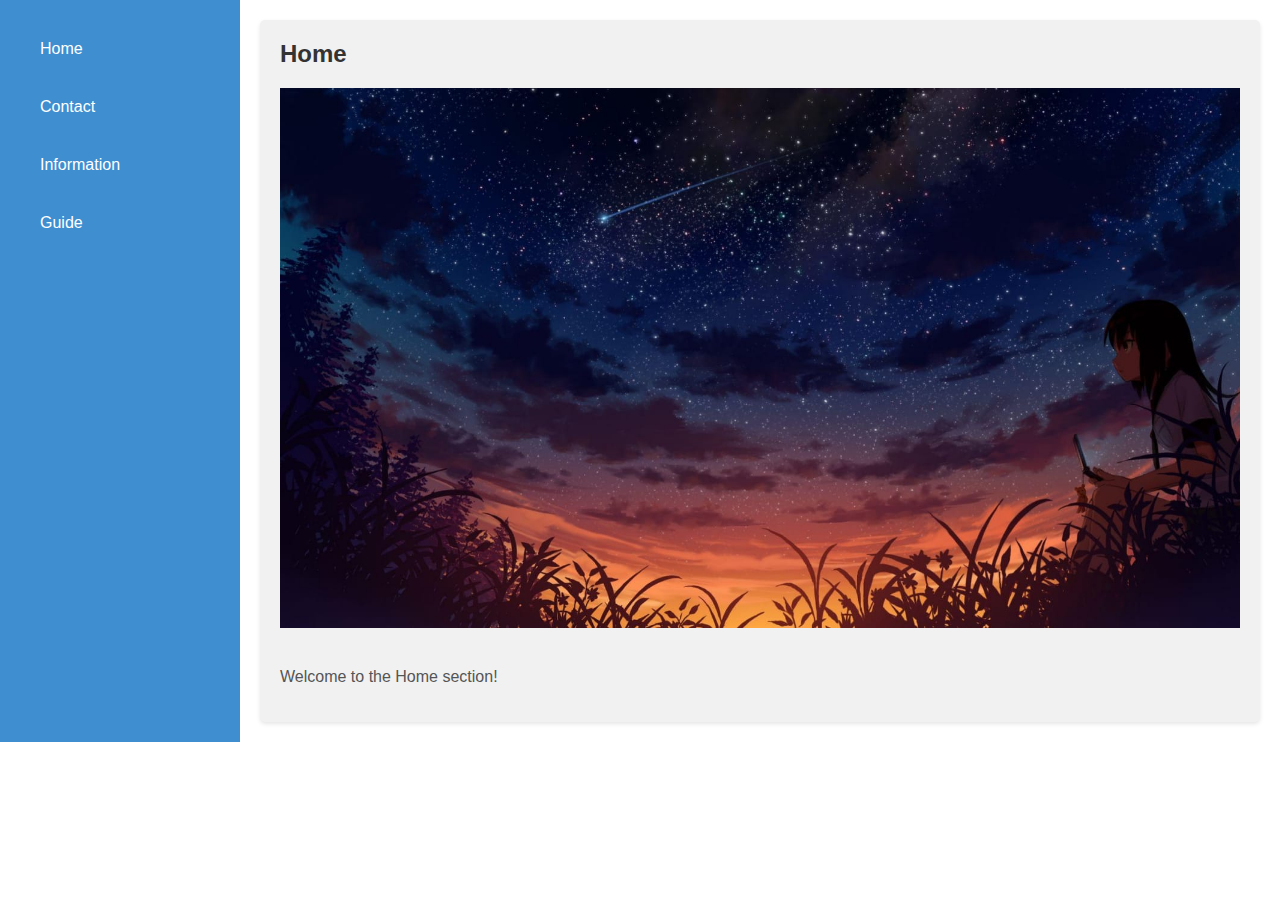
<file: index.html>
<!DOCTYPE html>
<html>
<head>
  <title>Home Page</title>
  <link rel="stylesheet" href="style.css">
</head>
<body>
  <div id="container">
    <div id="left-panel">
      <ul>
        <li><a href="home.html">Home</a></li>
        <li><a href="contact.html">Contact</a></li>
        <li><a href="information.html">Information</a></li>
        <li><a href="guide.html">Guide</a></li>
      </ul>
    </div>

    <div id="content">
      <div id="home-content">
        <h2>Home</h2>
        <img src="photo.jpg" alt="Image">
        <p>Welcome to the Home section!</p>
      </div>
    </div>
  </div>
</body>
</html>
</file>
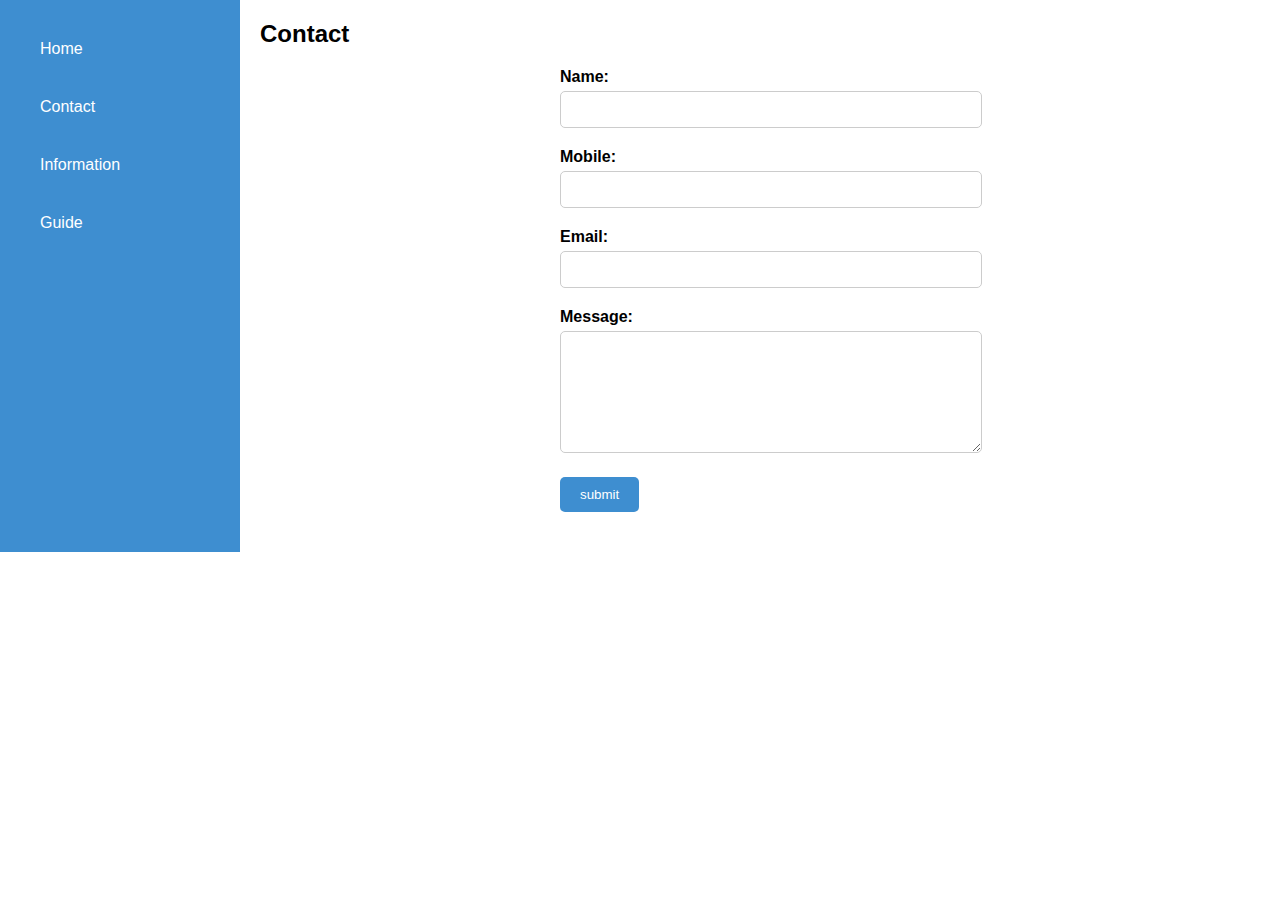
<file: contact.html>
<!DOCTYPE html>
<html>
<head>
  <title>Home Page</title>
  <style>
    body {
      margin: 0;
      font-family: Arial, sans-serif;
    }

    #container {
      display: flex;
    }

    #left-panel {
      width: 200px;
      background: #3e8ed0;
      color: #fff;
      padding: 20px;
    }

    #left-panel ul {
      list-style: none;
      padding: 0;
      margin: 0;
    }

    #left-panel li {
      padding: 10px;
    }

    #left-panel li a {
      display: block;
      padding: 10px;
      color: #fff;
      text-decoration: none;
      transition: background-color 0.3s ease;
    }

    #left-panel li a:hover {
      background-color: #2b6ca8;
    }

    #content {
      flex: 1;
      padding: 20px;
    }

    h2 {
      margin-top: 0;
    }

    form {
      max-width: 400px;
      margin: 0 auto;
    }

    form div {
      margin-bottom: 20px;
    }

    label {
      display: block;
      margin-bottom: 5px;
      font-weight: bold;
    }

    input[type="text"],
    input[type="tel"],
    input[type="email"],
    textarea {
      width: 100%;
      padding: 10px;
      border: 1px solid #ccc;
      border-radius: 5px;
    }

    textarea {
      height: 100px;
    }

    button[type="submit"] {
      background-color: #3e8ed0;
      color: #fff;
      padding: 10px 20px;
      border: none;
      border-radius: 5px;
      cursor: pointer;
    }

    button[type="submit"]:hover {
      background-color: #2b6ca8;
    }
  </style>
</head>
<body>
  <div id="container">
    <div id="left-panel">
      <ul>
        <li><a href="#home-content">Home</a></li>
        <li><a href="#contact-content">Contact</a></li>
        <li><a href="information.html">Information</a></li>
        <li><a href="guide.html">Guide</a></li>
      </ul>
    </div>

    <div id="content">

      <div id="contact-content">
        <h2>Contact</h2>
        <form>
          <div>
            <label for="name">Name:</label>
            <input type="text" id="name" name="name" required>
          </div>
          <div>
            <label for="mobile">Mobile:</label>
            <input type="tel" id="mobile" name="mobile" required>
          </div>
          <div>
            <label for="email">Email:</label>
            <input type="email" id="email" name="email" required>
          </div>
          <div>
            <label for="message">Message:</label>
            <textarea id="message" name="message" required></textarea>
          </div>
          <div>
            <button type="submit">
                submit
        </button>
        </div>
   
        </form>
        </div>
        </div>
        </div>
        </body>
        </html>
</file>
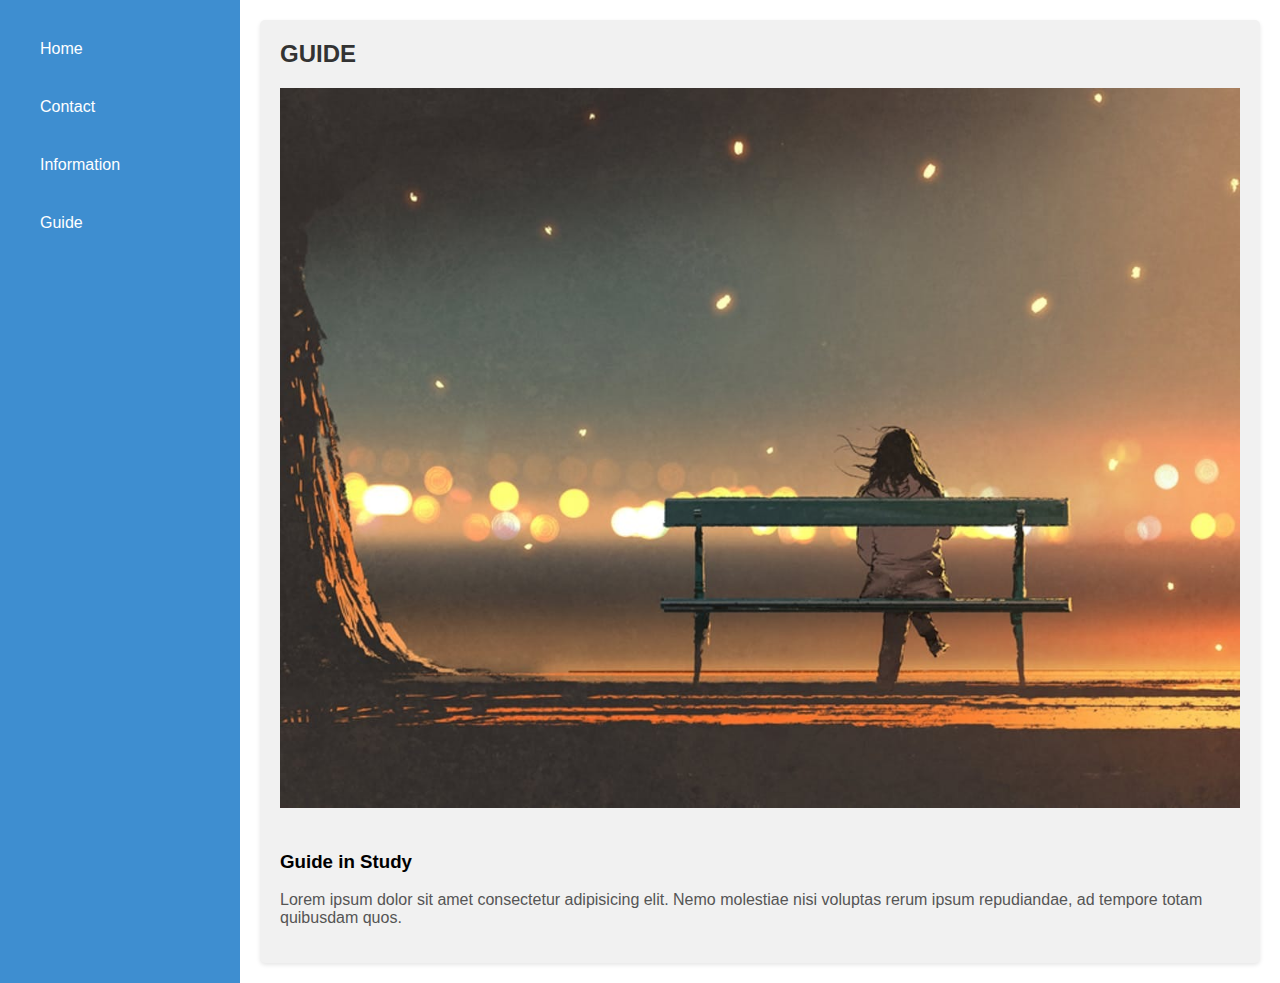
<file: guide.html>
<!DOCTYPE html>
<html>
<head>
  <title>Home Page</title>
  <style>
    body {
      margin: 0;
      font-family: Arial, sans-serif;
    }

    #container {
      display: flex;
    }

    #left-panel {
      width: 200px;
      background: #3e8ed0;
      color: #fff;
      padding: 20px;
    }

    #left-panel ul {
      list-style: none;
      padding: 0;
      margin: 0;
    }

    #left-panel li {
      padding: 10px;
    }

    #left-panel li a {
      display: block;
      padding: 10px;
      color: #fff;
      text-decoration: none;
      transition: background-color 0.3s ease;
    }

    #left-panel li a:hover {
      background-color: #2b6ca8;
    }

    #content {
      flex: 1;
      padding: 20px;
    }

    h2 {
      margin-top: 0;
    }

    #content > div {
      display: block;
      background-color: #f1f1f1;
      padding: 20px;
      border-radius: 5px;
      box-shadow: 0 2px 4px rgba(0, 0, 0, 0.1);
    }

    #content > div h2 {
      color: #333;
    }

    #content > div p {
      color: #555;
    }

    #content > div img {
      max-width: 100%;
      height: auto;
      margin-bottom: 20px;
    }
  </style>
</head>
<body>
  <div id="container">
    <div id="left-panel">
      <ul>
        <li><a href="home.html">Home</a></li>
        <li><a href="contact.html">Contact</a></li>
        <li><a href="information.html">Information</a></li>
        <li><a href="guide.html">Guide</a></li>
      </ul>
    </div>

    <div id="content">
      <div id="home-content">
        <h2>GUIDE</h2>
        <div class="news-article">
            <img src="photo2.jpg" alt="Image">
        <h3>Guide in Study</h3>
        <p>Lorem ipsum dolor sit amet consectetur adipisicing elit. Nemo molestiae nisi voluptas rerum ipsum repudiandae, ad tempore totam quibusdam quos.</p>
      </div>
    </div>
  </div>
</body>
</html>
</file>
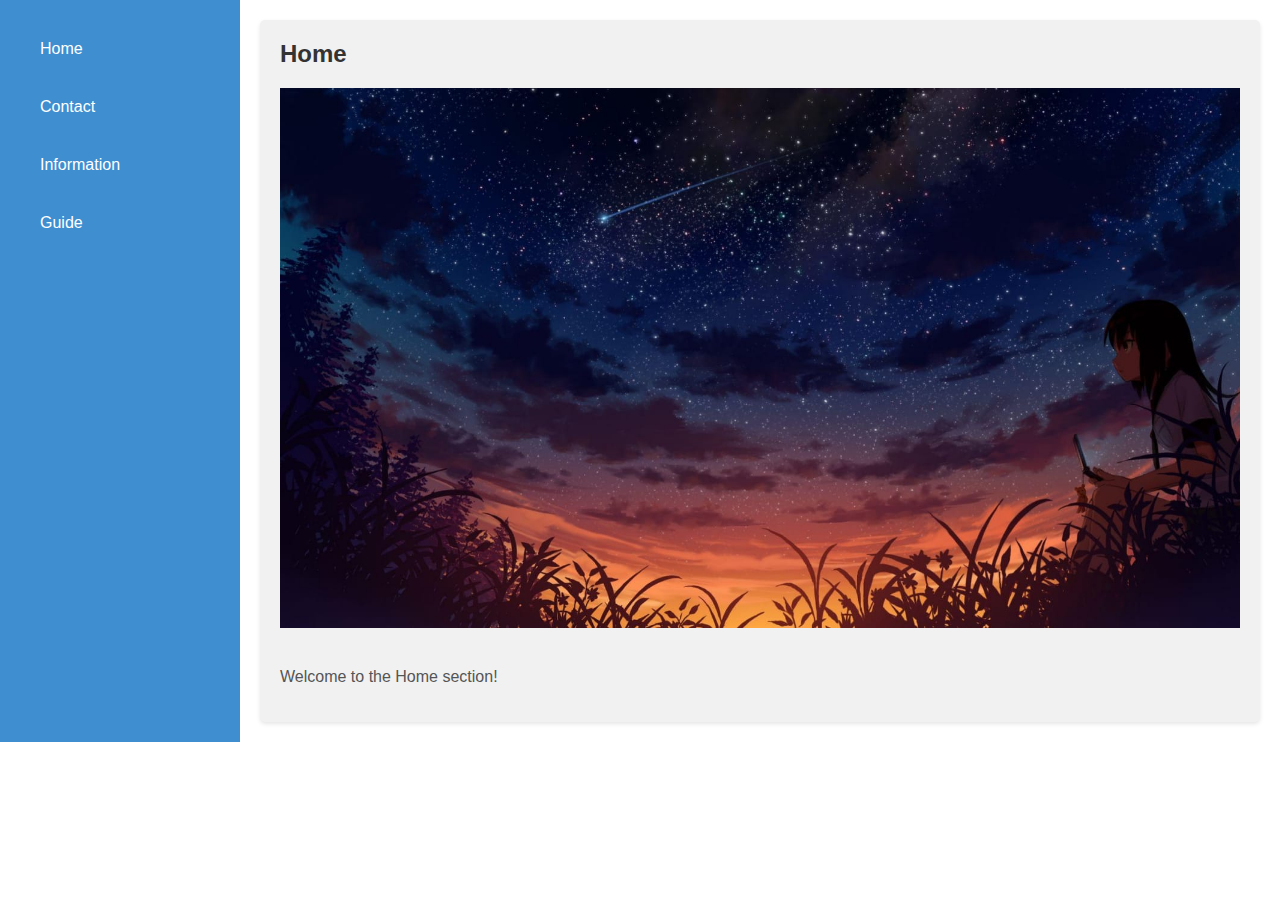
<file: home.html>
<!DOCTYPE html>
<html>
<head>
  <title>Home Page</title>
  <style>
    body {
      margin: 0;
      font-family: Arial, sans-serif;
    }

    #container {
      display: flex;
    }

    #left-panel {
      width: 200px;
      background: #3e8ed0;
      color: #fff;
      padding: 20px;
    }

    #left-panel ul {
      list-style: none;
      padding: 0;
      margin: 0;
    }

    #left-panel li {
      padding: 10px;
    }

    #left-panel li a {
      display: block;
      padding: 10px;
      color: #fff;
      text-decoration: none;
      transition: background-color 0.3s ease;
    }

    #left-panel li a:hover {
      background-color: #2b6ca8;
    }

    #content {
      flex: 1;
      padding: 20px;
    }

    h2 {
      margin-top: 0;
    }


    #content > div {
      display: block;
      background-color: #f1f1f1;
      padding: 20px;
      border-radius: 5px;
      box-shadow: 0 2px 4px rgba(0, 0, 0, 0.1);
    }

    #content > div h2 {
      color: #333;
    }

    #content > div p {
      color: #555;
    }

    #content > div img {
      max-width: 100%;
      height: auto;
      margin-bottom: 20px;
    }
  </style>
</head>
<body>
  <div id="container">
    <div id="left-panel">
      <ul>
        <li><a href="home.html">Home</a></li>
        <li><a href="contact.html">Contact</a></li>
        <li><a href="information.html">Information</a></li>
        <li><a href="guide.html">Guide</a></li>
      </ul>
    </div>

    <div id="content">
      <div id="home-content">
        <h2>Home</h2>
        <img src="photo.jpg" alt="Image">
        <p>Welcome to the Home section!</p>
      </div>
    </div>
  </div>
</body>
</html>
</file>
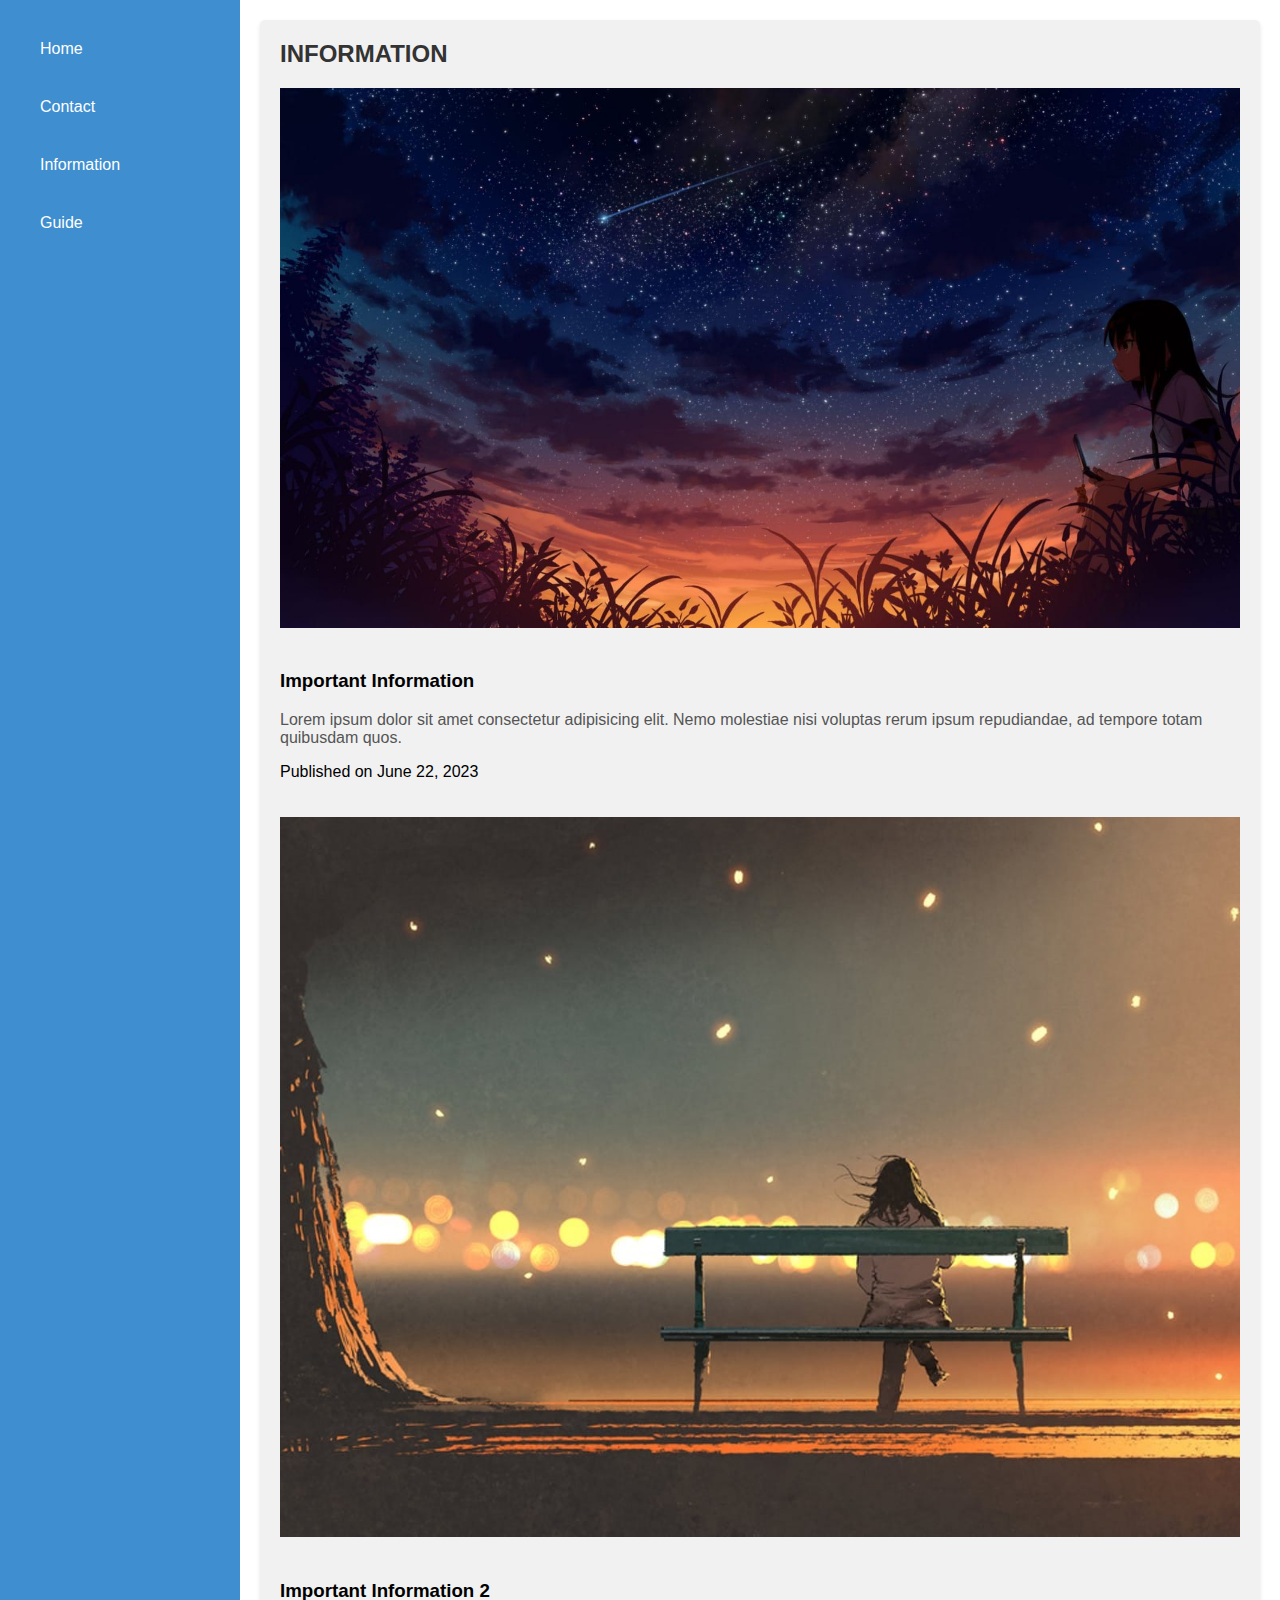
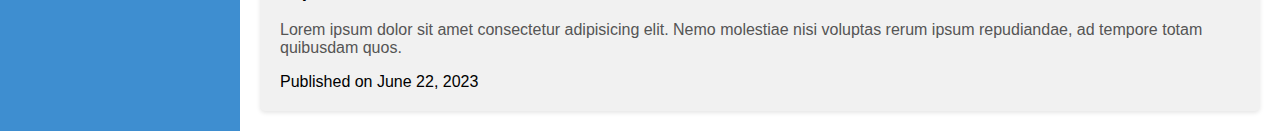
<file: information.html>
<!DOCTYPE html>
<html>
<head>
  <title>Home Page</title>
  <style>
    body {
      margin: 0;
      font-family: Arial, sans-serif;
    }

    #container {
      display: flex;
    }

    #left-panel {
      width: 200px;
      background: #3e8ed0;
      color: #fff;
      padding: 20px;
    }

    #left-panel ul {
      list-style: none;
      padding: 0;
      margin: 0;
    }

    #left-panel li {
      padding: 10px;
    }

    #left-panel li a {
      display: block;
      padding: 10px;
      color: #fff;
      text-decoration: none;
      transition: background-color 0.3s ease;
    }

    #left-panel li a:hover {
      background-color: #2b6ca8;
    }

    #content {
      flex: 1;
      padding: 20px;
    }

    h2 {
      margin-top: 0;
    }

    #content > div {
      display: block;
      background-color: #f1f1f1;
      padding: 20px;
      border-radius: 5px;
      box-shadow: 0 2px 4px rgba(0, 0, 0, 0.1);
    }

    #content > div h2 {
      color: #333;
    }

    #content > div p {
      color: #555;
    }

    #content > div img {
      max-width: 100%;
      height: auto;
      margin-bottom: 20px;
    }
  </style>
</head>
<body>
  <div id="container">
    <div id="left-panel">
      <ul>
        <li><a href="home.html">Home</a></li>
        <li><a href="contact.html">Contact</a></li>
        <li><a href="information.html">Information</a></li>
        <li><a href="guide.html">Guide</a></li>
      </ul>
    </div>

    <div id="content">
      <div id="home-content">
        <h2>INFORMATION</h2>
        <div class="news-article">
            <img src="photo.jpg" alt="Image">
        <h3>Important Information</h3>
        <p>Lorem ipsum dolor sit amet consectetur adipisicing elit. Nemo molestiae nisi voluptas rerum ipsum repudiandae, ad tempore totam quibusdam quos.</p>
            <span>Published on June 22, 2023</span>

          </div>

          <br />
          <br />

          <div class="news-article">
            <img src="photo2.jpg" alt="Image">
        <h3>Important Information 2</h3>
        <p>Lorem ipsum dolor sit amet consectetur adipisicing elit. Nemo molestiae nisi voluptas rerum ipsum repudiandae, ad tempore totam quibusdam quos.</p>
            <span>Published on June 22, 2023</span>
          </div>
  
       
    
      </div>
    </div>
  </div>
</body>
</html>
</file>
<file: style.css>
body {
    margin: 0;
    font-family: Arial, sans-serif;
  }
  
  #container {
    display: flex;
  }
  
  #left-panel {
    width: 200px;
    background: #3e8ed0;
    color: #fff;
    padding: 20px;
  }
  
  #left-panel ul {
    list-style: none;
    padding: 0;
    margin: 0;
  }
  
  #left-panel li {
    padding: 10px;
  }
  
  #left-panel li a {
    display: block;
    padding: 10px;
    color: #fff;
    text-decoration: none;
    transition: background-color 0.3s ease;
  }
  
  #left-panel li a:hover {
    background-color: #2b6ca8;
  }
  
  #content {
    flex: 1;
    padding: 20px;
  }
  
  h2 {
    margin-top: 0;
  }
  
  
  
  #content > div {
    display: block;
    background-color: #f1f1f1;
    padding: 20px;
    border-radius: 5px;
    box-shadow: 0 2px 4px rgba(0, 0, 0, 0.1);
  }
  
  #content > div h2 {
    color: #333;
  }
  
  #content > div p {
    color: #555;
  }
  
  #content > div img {
    max-width: 100%;
    height: auto;
    margin-bottom: 20px;
  }
</file>
